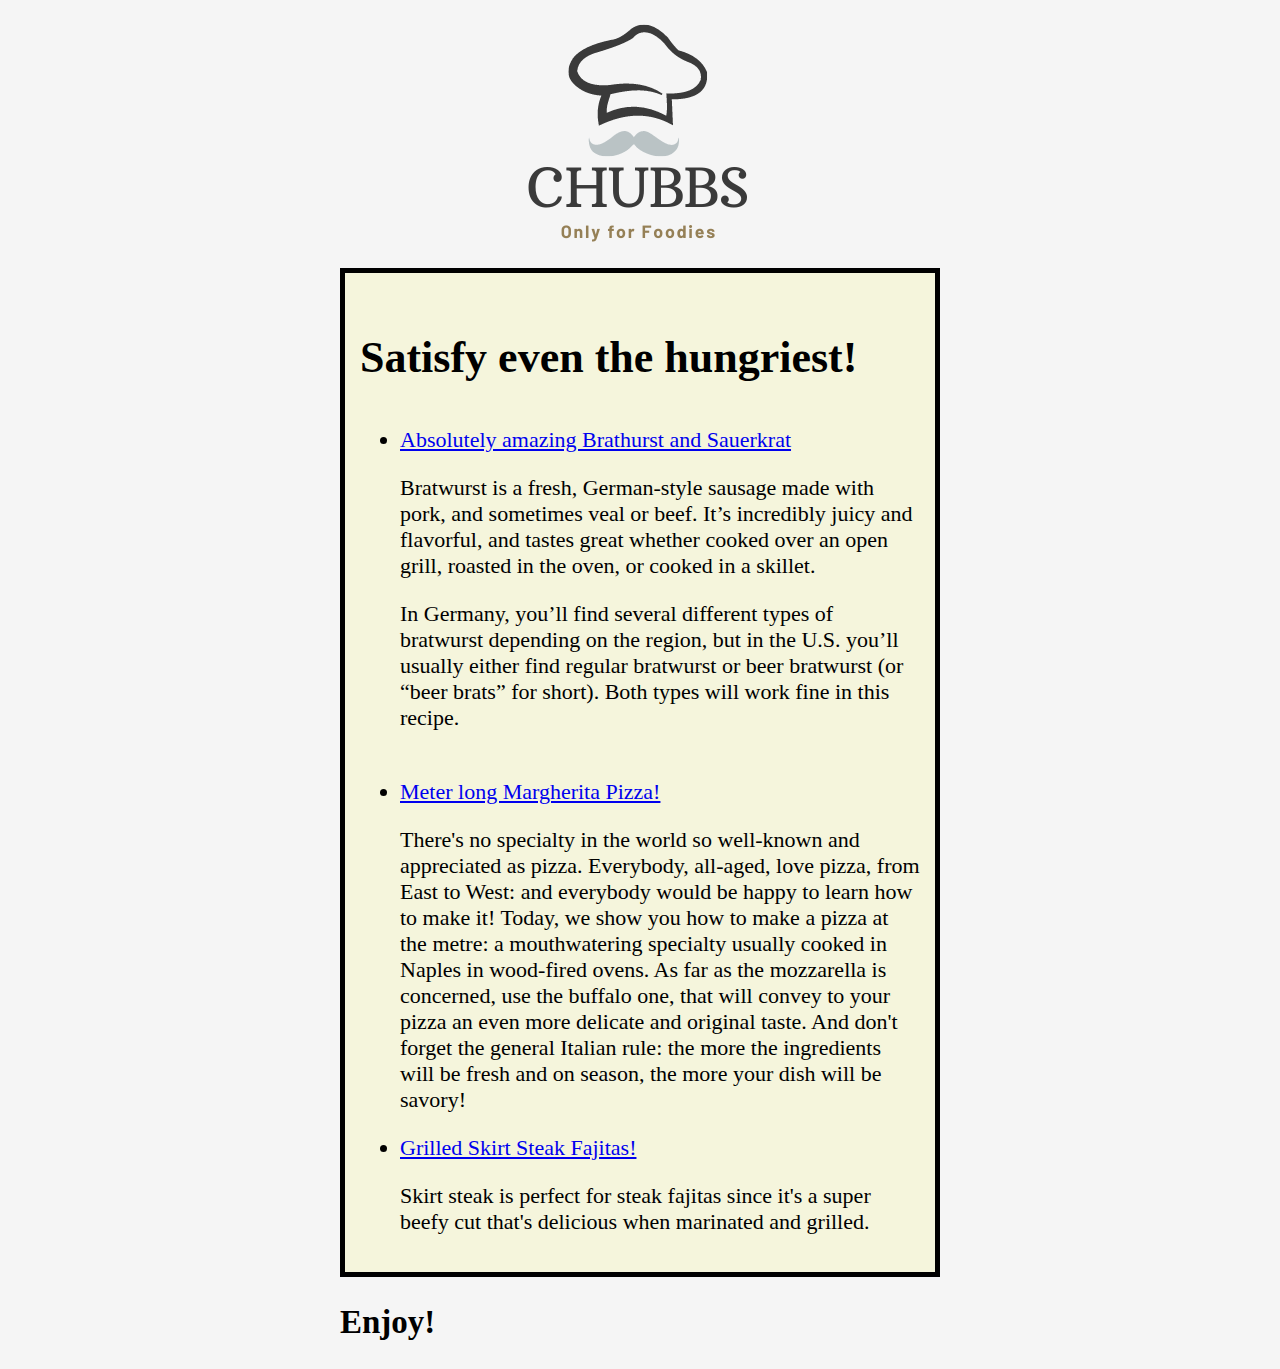
<file: index.html>
<!DOCTYPE html>
<html>
    <head>
        <title>Some website about recipes?</title>
        <link rel="stylesheet" href="styte.css">
    </head>
    <body>

        <a href="index.html"><img src="images/CHUBBS.png" class="center"></a>
        <div class="box-two">
        <h1><p>Satisfy even the hungriest!</p></h1>
        <ul>
        <li><a href="../odin-recipes/bratwurst.html">Absolutely amazing Brathurst and Sauerkrat</a></li>
        <p>Bratwurst is a fresh, German-style sausage made with pork, and sometimes veal or beef. It’s incredibly juicy and flavorful, and tastes great whether cooked over an open grill, roasted in the oven, or cooked in a skillet.</p>
        <p>In Germany, you’ll find several different types of bratwurst depending on the region, but in the U.S. you’ll usually either find regular bratwurst or beer bratwurst (or “beer brats” for short). Both types will work fine in this recipe.</p>
       <br>
       
        <li><a href="../odin-recipes/pizza.html">Meter long Margherita Pizza!</a></li>
        <p>There's no specialty in the world so well-known and appreciated as pizza. Everybody, all-aged, love pizza, from East to West: and everybody would be happy to learn how to make it! Today, we show you how to make a pizza at the metre: a mouthwatering specialty usually cooked in Naples in wood-fired ovens. As far as the mozzarella is concerned, use the buffalo one, that will convey to your pizza an even more delicate and original taste. And don't forget the general Italian rule: the more the ingredients will be fresh and on season, the more your dish will be savory!</p>
        <li><a href="../odin-recipes/fajitas.html">Grilled Skirt Steak Fajitas!</a></li>
        <p>Skirt steak is perfect for steak fajitas since it's a super beefy cut that's delicious when marinated and grilled.</p>
        </ul>
        </div>

    <h2><strong>Enjoy!</strong></h2>


    </body>
</html>
</file>
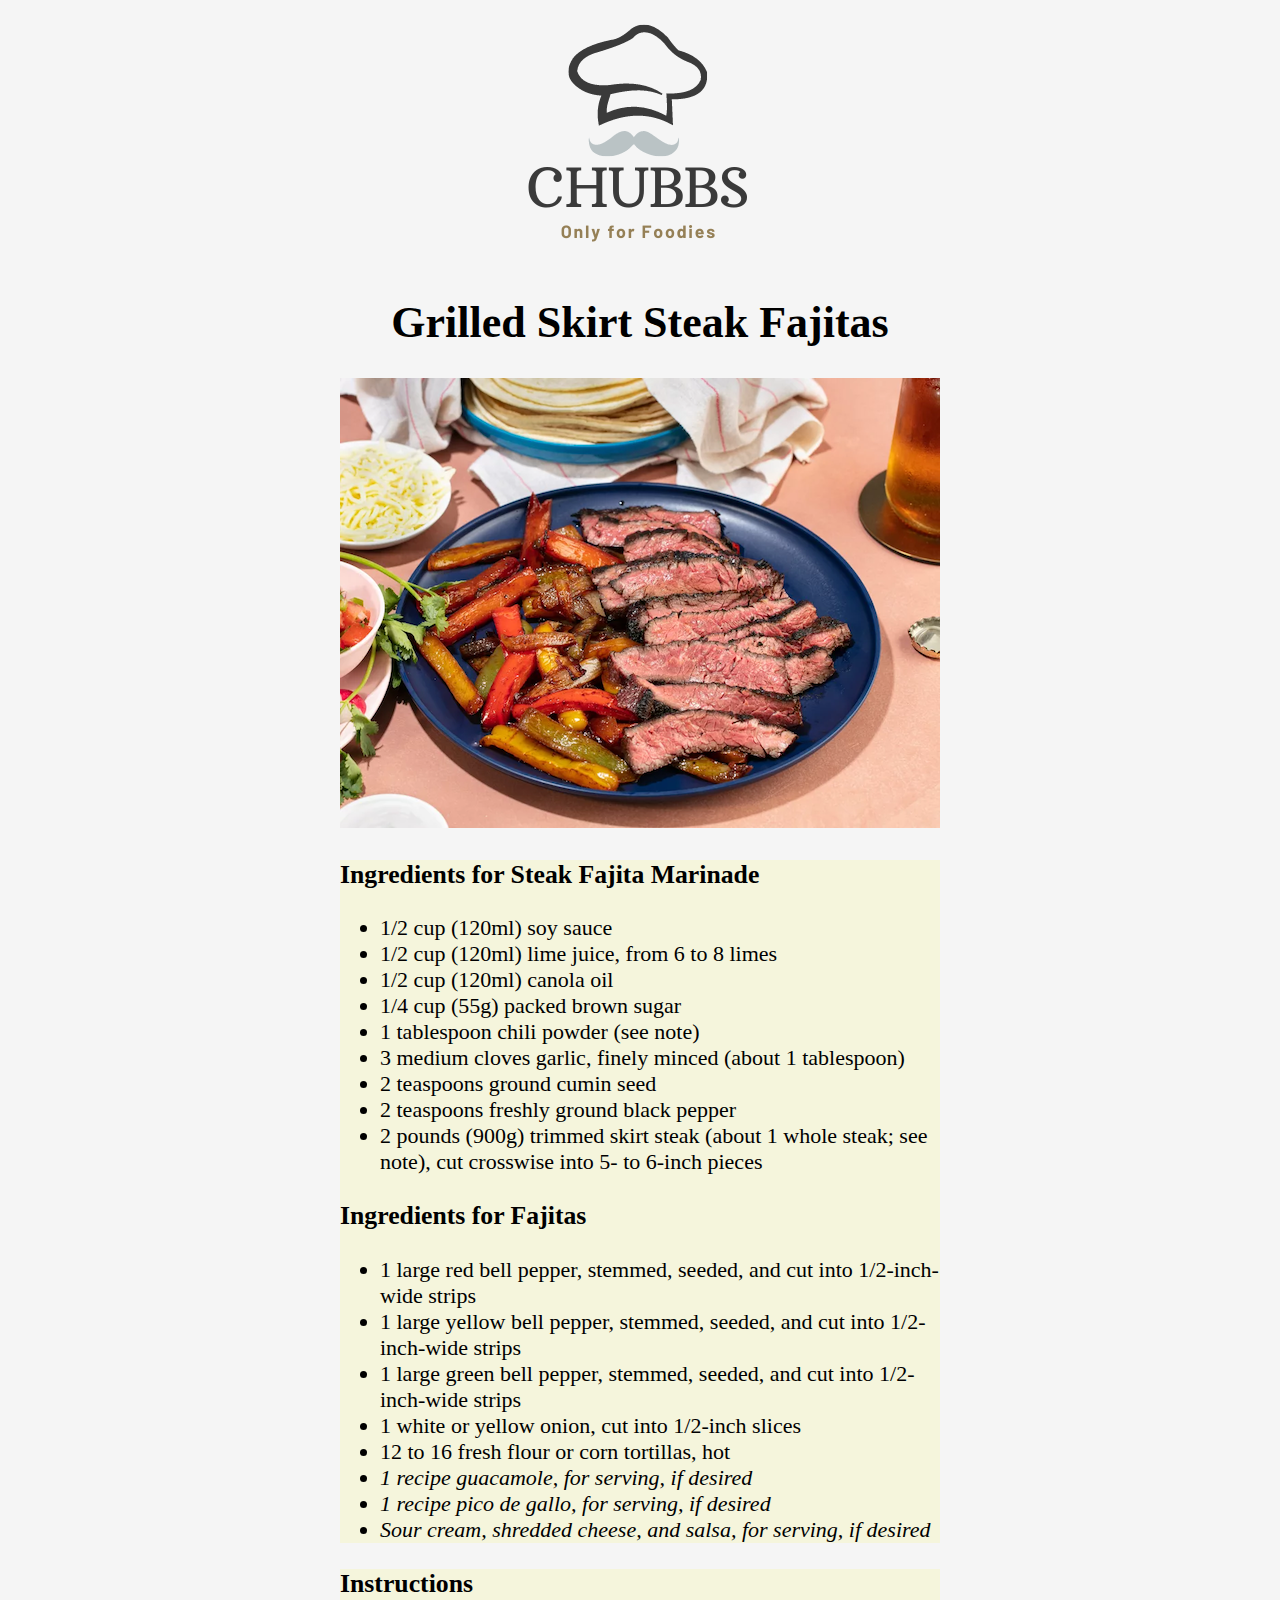
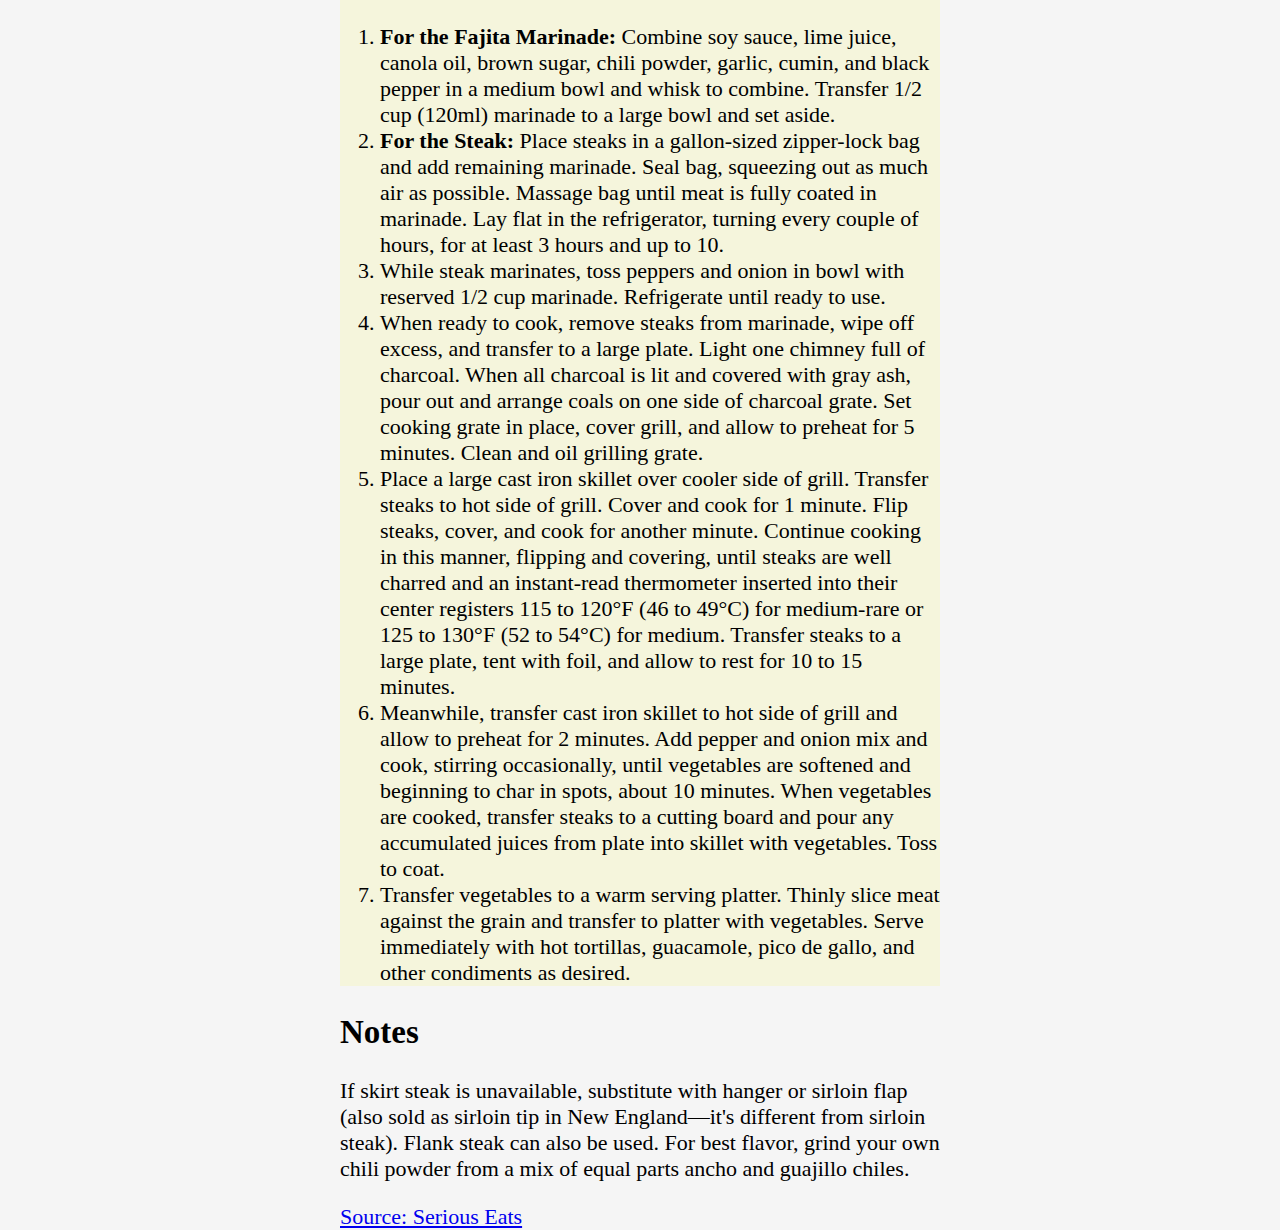
<file: fajitas.html>
<!DOCTYPE html>
<html>
<head>
    <title>Grilled Skirt Steak Fajitas!</title>
    <link rel="stylesheet" href="styte.css">
</head>
<body>
    <a href="index.html"><img src="images/CHUBBS.png" class="center"></a>
    
    <div id="title"><h1>Grilled Skirt Steak Fajitas</h1></div>
        <img src="images/grilled fajitas small.png">
        <div class="box-one">
        <h3>Ingredients for Steak Fajita Marinade</h3>
        <ul>
            <li>1/2 cup (120ml) soy sauce</li>
            <li>1/2 cup (120ml) lime juice, from 6 to 8 limes</li>
            <li>1/2 cup (120ml) canola oil</li>
            <li>1/4 cup (55g) packed brown sugar</li>
            <li>1 tablespoon chili powder (see note)</li>
            <li>3 medium cloves garlic, finely minced (about 1 tablespoon)</li>
            <li>2 teaspoons ground cumin seed</li>
            <li>2 teaspoons freshly ground black pepper</li>
            <li>2 pounds (900g) trimmed skirt steak (about 1 whole steak; see note), cut crosswise into 5- to 6-inch pieces</li>
        </ul>
        <h3>Ingredients for Fajitas</h3>
        <ul>
            <li>1 large red bell pepper, stemmed, seeded, and cut into 1/2-inch-wide strips</li>
            <li>1 large yellow bell pepper, stemmed, seeded, and cut into 1/2-inch-wide strips</li>
            <li>1 large green bell pepper, stemmed, seeded, and cut into 1/2-inch-wide strips</li>
            <li>1 white or yellow onion, cut into 1/2-inch slices</li>
            <li>12 to 16 fresh flour or corn tortillas, hot</li>
            <li><em>1 recipe guacamole, for serving, if desired</em></li>
            <li><em>1 recipe pico de gallo, for serving, if desired</em></li>
            <li><em>Sour cream, shredded cheese, and salsa, for serving, if desired</em></li>
        </ul>
        </div>
        <div class="box-one">
        <h3><strong>Instructions</strong></h3>
        <ol>
            <li><strong>For the Fajita Marinade:</strong> Combine soy sauce, lime juice, canola oil, brown sugar, chili powder, garlic, cumin, and black pepper in a medium bowl and whisk to combine. Transfer 1/2 cup (120ml) marinade to a large bowl and set aside.</li>
            <li><strong>For the Steak:</strong> Place steaks in a gallon-sized zipper-lock bag and add remaining marinade. Seal bag, squeezing out as much air as possible. Massage bag until meat is fully coated in marinade. Lay flat in the refrigerator, turning every couple of hours, for at least 3 hours and up to 10.</li>
            <li>While steak marinates, toss peppers and onion in bowl with reserved 1/2 cup marinade. Refrigerate until ready to use.</li>
            <li>When ready to cook, remove steaks from marinade, wipe off excess, and transfer to a large plate. Light one chimney full of charcoal. When all charcoal is lit and covered with gray ash, pour out and arrange coals on one side of charcoal grate. Set cooking grate in place, cover grill, and allow to preheat for 5 minutes. Clean and oil grilling grate.</li>
            <li>Place a large cast iron skillet over cooler side of grill. Transfer steaks to hot side of grill. Cover and cook for 1 minute. Flip steaks, cover, and cook for another minute. Continue cooking in this manner, flipping and covering, until steaks are well charred and an instant-read thermometer inserted into their center registers 115 to 120°F (46 to 49°C) for medium-rare or 125 to 130°F (52 to 54°C) for medium. Transfer steaks to a large plate, tent with foil, and allow to rest for 10 to 15 minutes.</li>
            <li>Meanwhile, transfer cast iron skillet to hot side of grill and allow to preheat for 2 minutes. Add pepper and onion mix and cook, stirring occasionally, until vegetables are softened and beginning to char in spots, about 10 minutes. When vegetables are cooked, transfer steaks to a cutting board and pour any accumulated juices from plate into skillet with vegetables. Toss to coat.</li>
            <li>Transfer vegetables to a warm serving platter. Thinly slice meat against the grain and transfer to platter with vegetables. Serve immediately with hot tortillas, guacamole, pico de gallo, and other condiments as desired.</li>
        </ol>
        </div>
        <h2><strong>Notes</strong></h2>
        <p>If skirt steak is unavailable, substitute with hanger or sirloin flap (also sold as sirloin tip in New England—it's different from sirloin steak). Flank steak can also be used. For best flavor, grind your own chili powder from a mix of equal parts ancho and guajillo chiles.</p>
        <a href="https://www.seriouseats.com/grilled-skirt-steak-fajitas-food-lab-recipe">Source: Serious Eats</a>
</body>
</html>
</file>
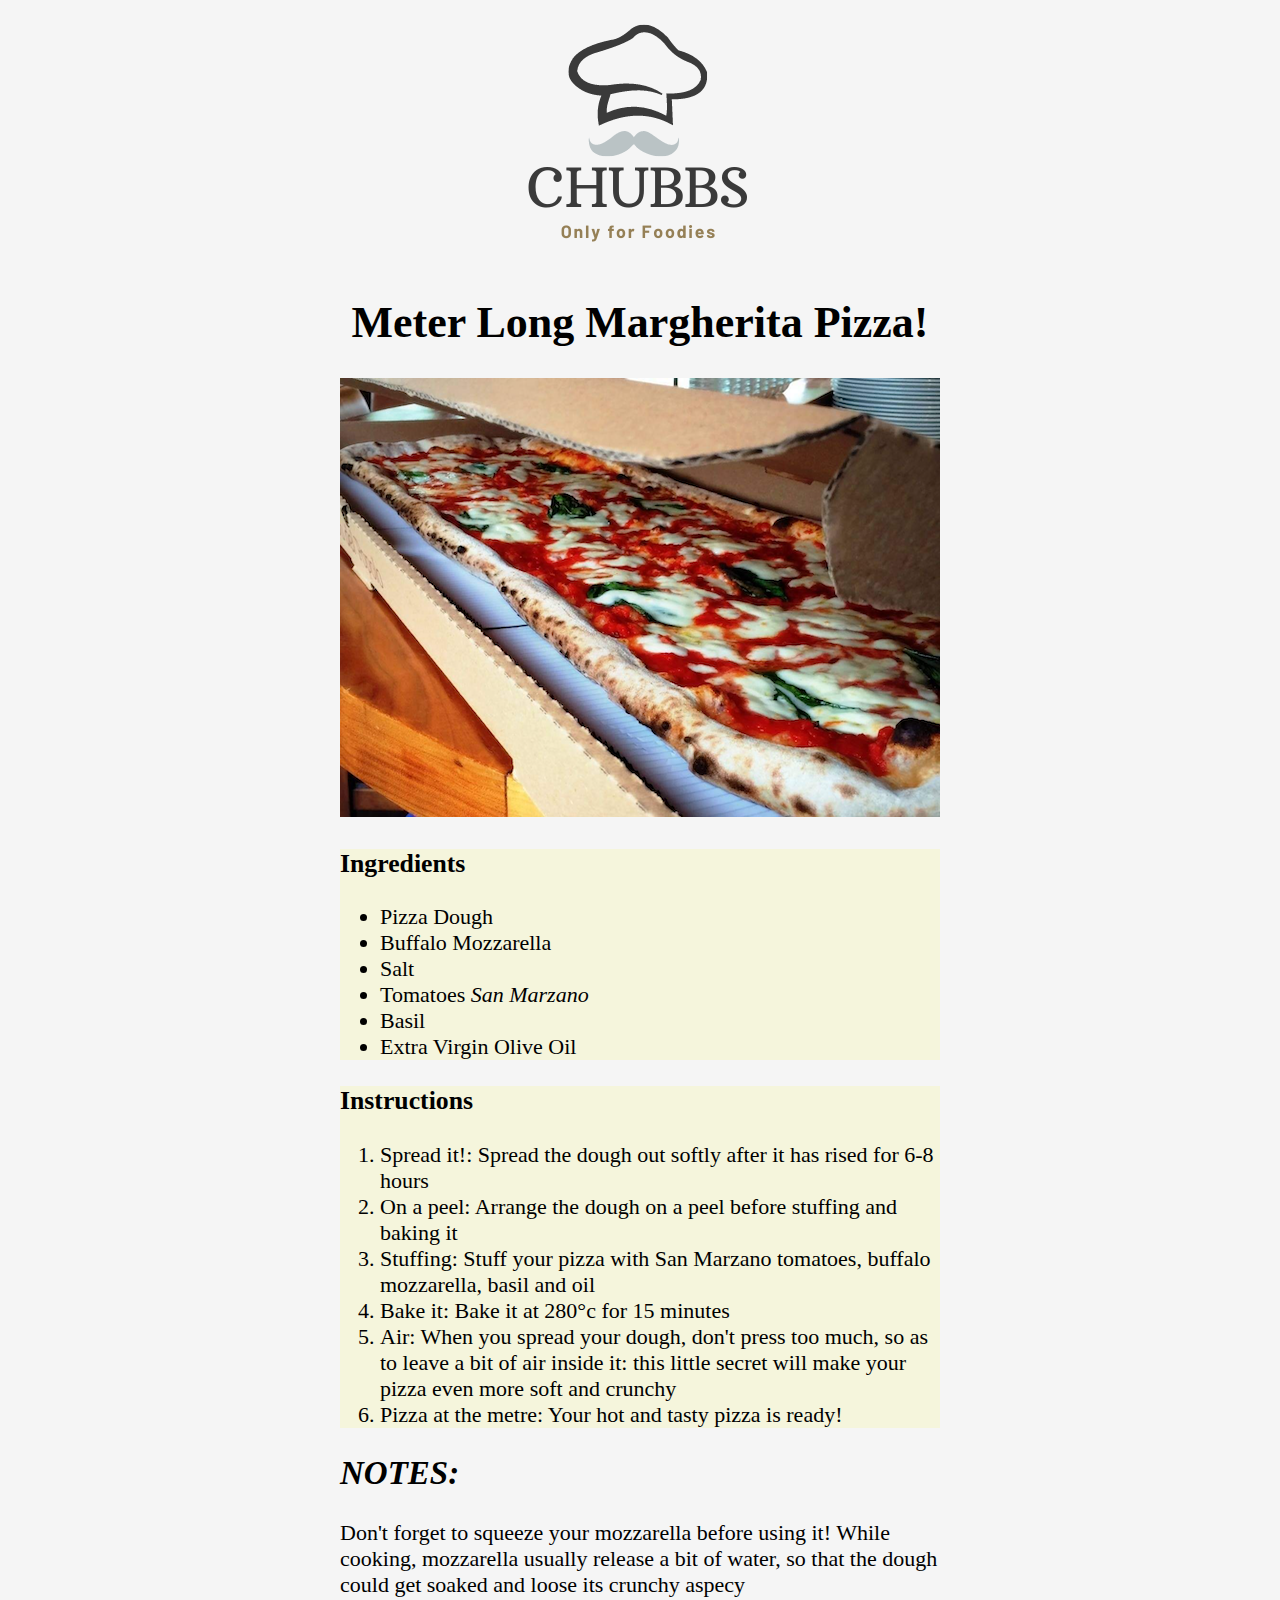
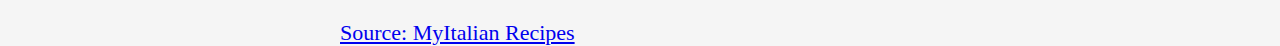
<file: pizza.html>
<!DOCTYPE html>
<html>
<head>
    <title>Meter long Margherita Pizza!</title>
    <link rel="stylesheet" href="styte.css">
</head>
<body>
    <a href="index.html"><img src="images/CHUBBS.png" class="center"></a>
    <div id="title"><h1>Meter Long Margherita Pizza!</h1></div>
    <img src="images/meter pizza small.png">
    <div class="box-one">
    <h3>Ingredients</h3>
    <ul>
        <li>Pizza Dough</li>
        <li>Buffalo Mozzarella</li>
        <li>Salt</li>
        <li>Tomatoes <em>San Marzano</em></li>
        <li>Basil</li>
        <li>Extra Virgin Olive Oil</li>
    </ul>
    </div>
    <div class="box-one">
    <h3>Instructions</h3>
    <ol>
        <li>Spread it!: Spread the dough out softly after it has rised for 6-8 hours</li>
        <li>On a peel: Arrange the dough on a peel before stuffing and baking it</li>
        <li>Stuffing: Stuff your pizza with San Marzano tomatoes, buffalo mozzarella, basil and oil</li>
        <li>Bake it: Bake it at 280°c for 15 minutes</li>
        <li>Air: When you spread your dough, don't press too much, so as to leave a bit of air inside it: this little secret will make your pizza even more soft and crunchy</li>
        <li>Pizza at the metre: Your hot and tasty pizza is ready!</li>
    </ol>
    </div>

    <h2><em>NOTES:</em></h2>
    <p>Don't forget to squeeze your mozzarella before using it! While cooking, mozzarella usually release a bit of water, so that the dough could get soaked and loose its crunchy aspecy</p>

    <a href="https://myitalian.recipes/recipe/margherita-pizza-by-the-metre">Source: MyItalian Recipes</a>
</body>
</html>
</file>
<file: styte.css>
body{
       
            max-width: 600px;
            margin: auto;
            background-color: whitesmoke;
            font-size: 22px
        }

        .center {
            display: block;
            margin-left: auto;
            margin-right: auto;
          }

          .centertxt {
            text-align: center;
          }

          #title {
            text-align: center;
          }
          .box-one {
            background-color: beige;
          }
          
          .box-two{
            background-color: beige;
            border: 5px solid black;    
            padding: 15px;
          }
</file>
